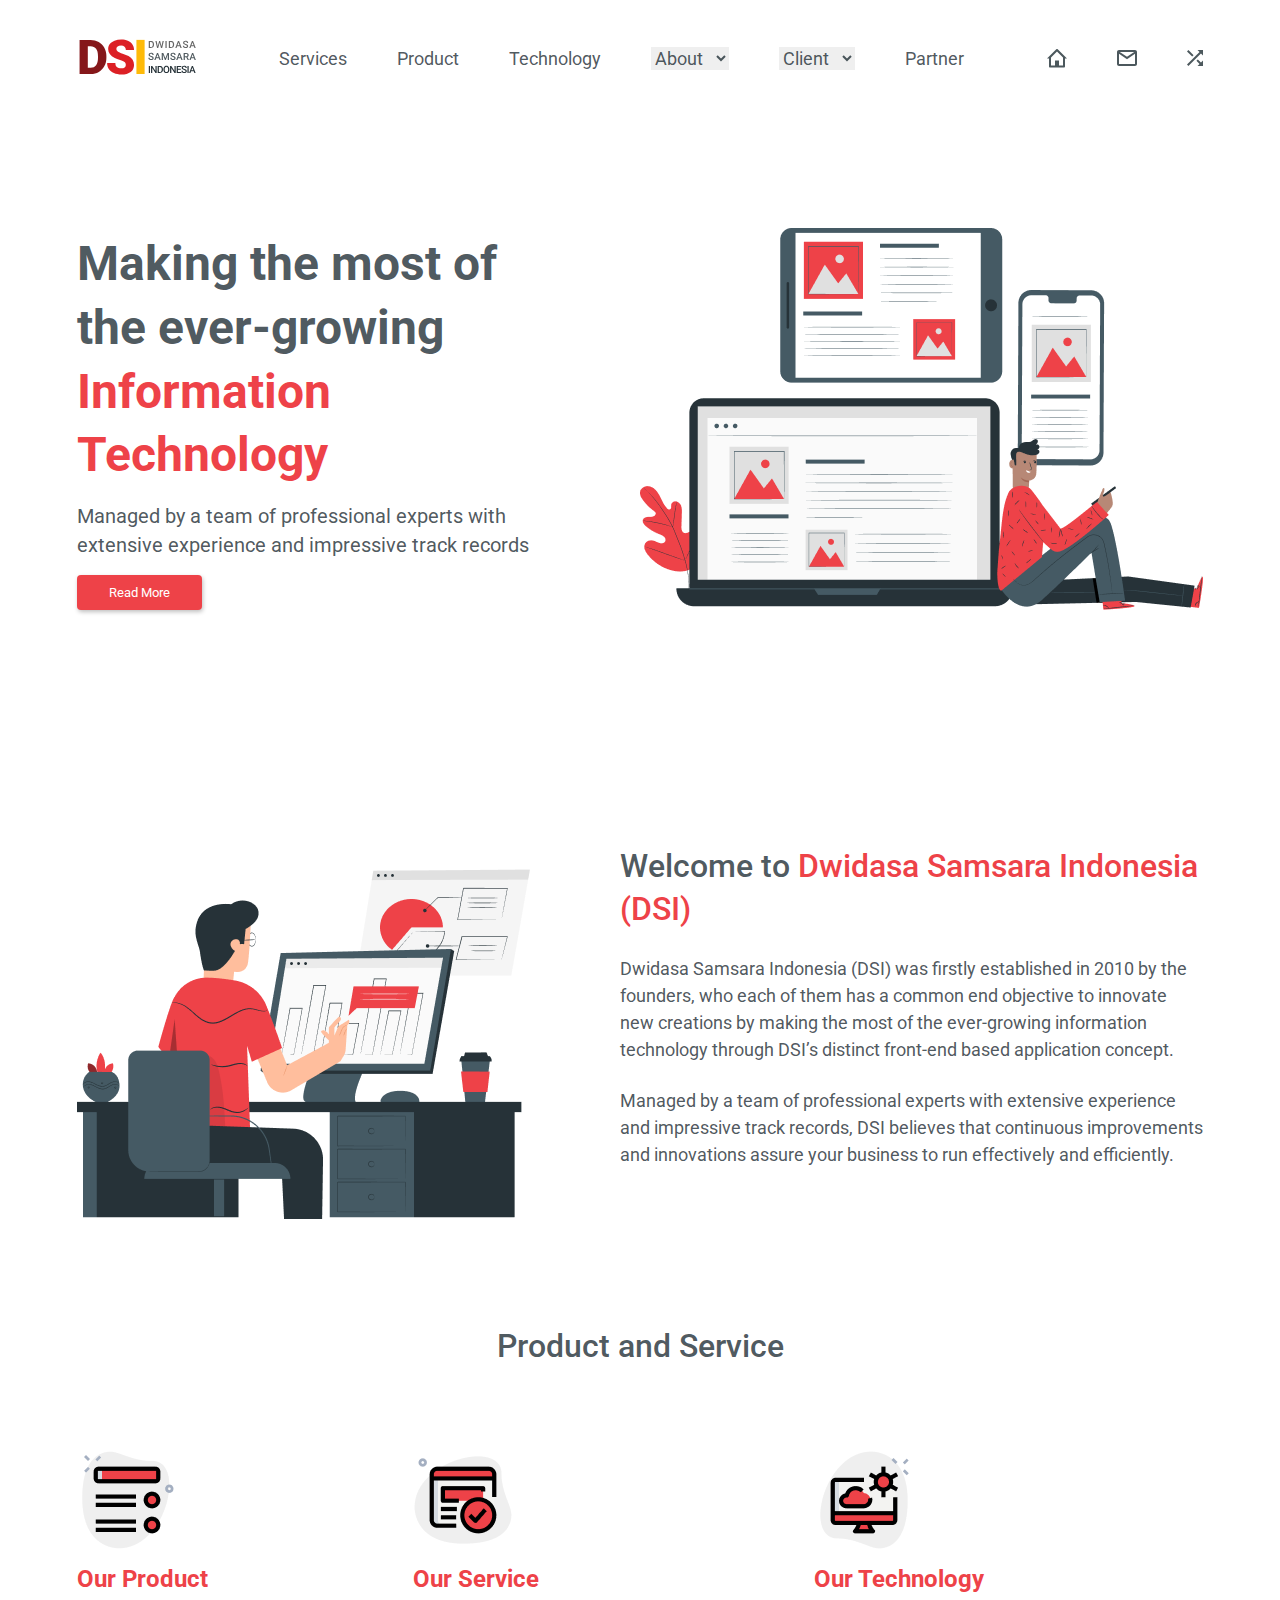
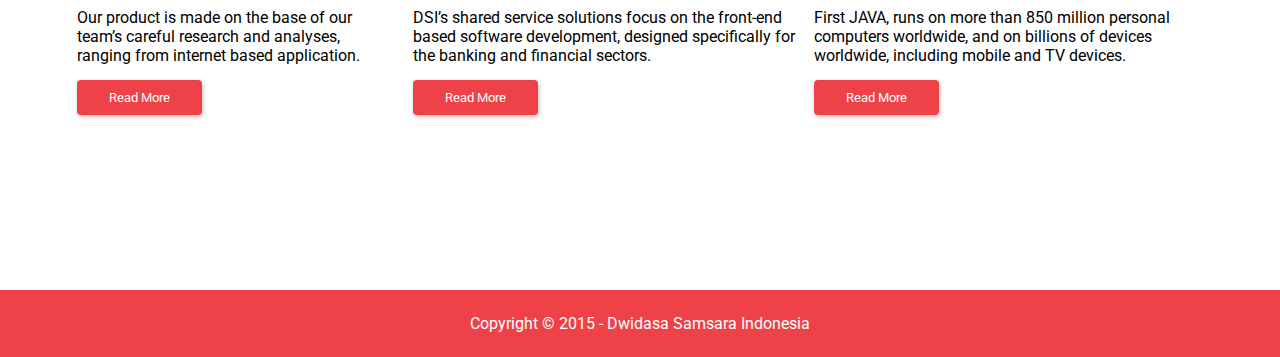
<file: dsi/index.html>
<!DOCTYPE html>
<html lang="en">
<head>
    <meta charset="UTF-8">
    <title>Title</title>
    <link rel="preconnect" href="https://fonts.googleapis.com">
    <link rel="preconnect" href="https://fonts.gstatic.com" crossorigin>
    <link href="https://fonts.googleapis.com/css2?family=Roboto:wght@300;400;500;700&display=swap" rel="stylesheet">
    <link rel="stylesheet" href="src/css/style.css" type="text/css">
</head>
<body>
<header class="header">
    <div class="container">
        <div class="header_row">
            <img src="./src/images/header_logo.svg" alt="No image">
            <ul class="header_middle">
                <li>Services</li>
                <li>Product</li>
                <li>Technology</li>
                <select class="header_list">
                    <option>About</option>
                    <option>About2</option>
                </select>
                <select class="header_list">
                    <option>Client</option>
                    <option>Client2</option>
                </select>
                <li>Partner</li>
            </ul>
            <div class="header_right">
                <img src="./src/images/Union.svg" alt="No image">
                <img src="./src/images/mail.svg" alt="No image">
                <img src="./src/images/shuffle.svg" alt="No image">
            </div>
        </div>
    </div>

</header>
<main>
    <section class="section1">
        <div class="container">
            <div class="section1__row">
                <div class="section1__row_left">
                    <h2 class="section1__row_left_title"> Making the most of the ever-growing
                        <span>Information Technology</span></h2>
                    <span class="section1__row_left_info">Managed by a team of professional experts with extensive experience and impressive track records</span>
                    <button>Read More</button>
                </div>
                <div class="section1__row_right">
                    <img src="./src/images/section1_background.png" alt="no image">
                </div>
            </div>
        </div>
    </section>
    <section class="section2">
        <div class="container">
            <div class="section2__row">
                <div class="section2__row_left">
                    <img src="./src/images/section2_background.png" alt="no image">
                </div>
                <div class="section2__row_right">
                    <h3 class="section2__row_left_title">Welcome to
                        <span>Dwidasa Samsara Indonesia (DSI)</span></h3>
                    <span class="section2__row_left_info1">Dwidasa Samsara
                        Indonesia (DSI) was firstly established in 2010 by
                        the founders, who each of them has a common end
                        objective to innovate new creations by making the
                        most of the ever-growing information technology
                        through <span>DSI</span>’s distinct front-end based application
                        concept.</span>
                    <span class="section2__row_left_info2">Managed by a team of
                        professional experts with extensive
                        experience and impressive track
                        records, <span>DSI</span> believes that continuous
                        improvements and innovations assure your
                        business to run effectively and
                        efficiently.</span>
                </div>
            </div>
        </div>
    </section>
    <section class="section3">
        <div class="container">
            <div class="section3__row">
                <div class="section3__title">
                    <span>Product and Service</span>
                </div>
                <div class="section3__bodies">
                    <div class="section3_first_product">
                        <img src="./src/images/section3__1photo.png" alt="">
                        <h2>Our Product</h2>
                        <span>
                            Our product is made on the base of our team’s careful
                            research and analyses, ranging from internet based application.
                        </span>
                        <button>Read More</button>
                    </div>
                    <div class="section3_second_product">
                        <img src="./src/images/section3__2photo.png" alt="">
                        <h2>Our Service</h2>
                        <span>
                            DSI’s shared service solutions focus on the front-end
                            based software development, designed specifically for
                            the banking and financial sectors.
                        </span>
                        <button>Read More</button>
                    </div>
                    <div class="section3_third_product">
                        <img src="./src/images/section3__3photo.png" alt="">
                        <h2>Our Technology</h2>
                        <span>
                            First JAVA, runs on more than 850 million
                            personal computers worldwide, and on billions
                            of devices worldwide, including mobile and TV
                            devices.
                        </span>
                        <button>Read More</button>
                    </div>
                </div>
            </div>
        </div>
    </section>
</main>
<footer>
    Copyright © 2015 - Dwidasa Samsara Indonesia
</footer>
</body>
</html>
</file>
<file: dsi/src/css/style.css>
* {
    margin: 0;
    padding: 0;
    box-sizing: border-box;
    font-family: "Roboto", sans-serif;
}

.container {
    width: 100%;
    margin: 0 auto;
    max-width: 1126px;
}

/*---------------------HEADER-----------------------------------------*/
.header {
    background: #ffffff;
    padding: 30px 0 32px;
    box-shadow: 0 1px 4px rgba(0, 0, 0, 0.25);
}

.header_row {
    display: flex;
    align-items: center;
    justify-content: space-between;
}

.header_list {
    border: none;
    outline: none;
    font-style: normal;
    font-weight: 400;
    font-size: 18px;
    color: rgba(31, 46, 53, 0.8);
}

.header_list option {
    font-style: normal;
    font-weight: 400;
    font-size: 18px;
    color: rgba(31, 46, 53, 0.8);
}

.header_middle {
    list-style-type: none;
    column-gap: 50px;
    display: flex;
    align-items: center;
    font-style: normal;
    font-weight: 400;
    font-size: 18px;
    color: rgba(31, 46, 53, 0.8);
}
.header_middle li:hover,
.header_middle select:hover{
    color: black;
    text-decoration-line: underline;
    text-underline-offset: 5px;
}
.header_right {
    column-gap: 50px;
    display: flex;
    align-items: center;
}

/*-----------FIRST-SECTION-------------------------*/

.section1 {
    padding: 110px 0 175px;
    background: #ffffff;
    display: flex;
}

.section1__row {
    display: flex;
    column-gap: 82px;
}

.section1__row_left {
    display: flex;
    flex-direction: column;
    row-gap: 15px;
    align-items: flex-start;
    justify-content: center;
}

.section1__row_left_title {
    font-style: normal;
    font-weight: 700;
    font-size: 48px;
    color: rgba(31, 46, 53, 0.8);
    line-height: 133.69%;
}

.section1__row_left_title span {
    color: #EE4248;
}

.section1__row_left_info {
    font-style: normal;
    font-weight: 400;
    font-size: 20px;
    color: rgba(31, 46, 53, 0.8);
    line-height: 29px;
}

.section1__row_left button {
    padding: 10px 32px;
    background: #EE4248;
    box-shadow: 1px 2px 4px rgba(0, 0, 0, 0.25);
    border-radius: 4px;
    color: #ffffff;
    border: none;
    outline: none;
}

/*----------------------SECOND-SECTION------------------*/

.section2__row {
    display: flex;
    align-items: center;
    column-gap: 90px;
}

.section2__row_right {
    display: flex;
    flex-direction: column;
    row-gap: 24px;
}

.section2__row_right h3 {
    font-style: normal;
    font-weight: 500;
    font-size: 32px;
    color: rgba(31, 46, 53, 0.8);
    line-height: 43px;
}

.section2__row_right h3 span {
    color: #EE4248;
}

.section2__row_left_info1,
.section2__row_left_info2 {
    font-style: normal;
    font-size: 18px;
    font-weight: 400;
    line-height: 27px;
    color: rgba(31, 46, 53, 0.8);
}

/*-----------------SECTION-3-------------------*/
.section3 {
    padding: 110px 0 175px;
    background: #ffffff;
    display: flex;
}

.section3__row {
    display: flex;
    align-items: center;
    row-gap: 90px;
    flex-direction: column;
}

.section3__title span {
    display: flex;
    text-align: center;
    font-style: normal;
    font-size: 32px;
    font-weight: 500;
    line-height: 27px;
    color: rgba(31, 46, 53, 0.8);
}

.section3__bodies {
    display: flex;
    align-items: center;
    justify-content: space-between;
    column-gap: 18px;

}
.section3_first_product,
.section3_second_product,
.section3_third_product{
    /*padding: 30px 0 30px;*/
    display: flex;
    flex-direction: column;
    row-gap: 15px;
    align-items: flex-start;
    justify-content: center;
}
.section3__bodies button {
    padding: 10px 32px;
    background: #EE4248;
    box-shadow: 1px 2px 4px rgba(0, 0, 0, 0.25);
    border-radius: 4px;
    color: #ffffff;
    border: none;
    outline: none;
}
.section3__bodies h2{
    color: #EE4248;
}


/*----------------------FOOTER------------------*/
footer {
    margin: 0;
    text-align: center;
    padding: 24px 0;
    background: #EE4248;
    color: #ffffff;
}
</file>
